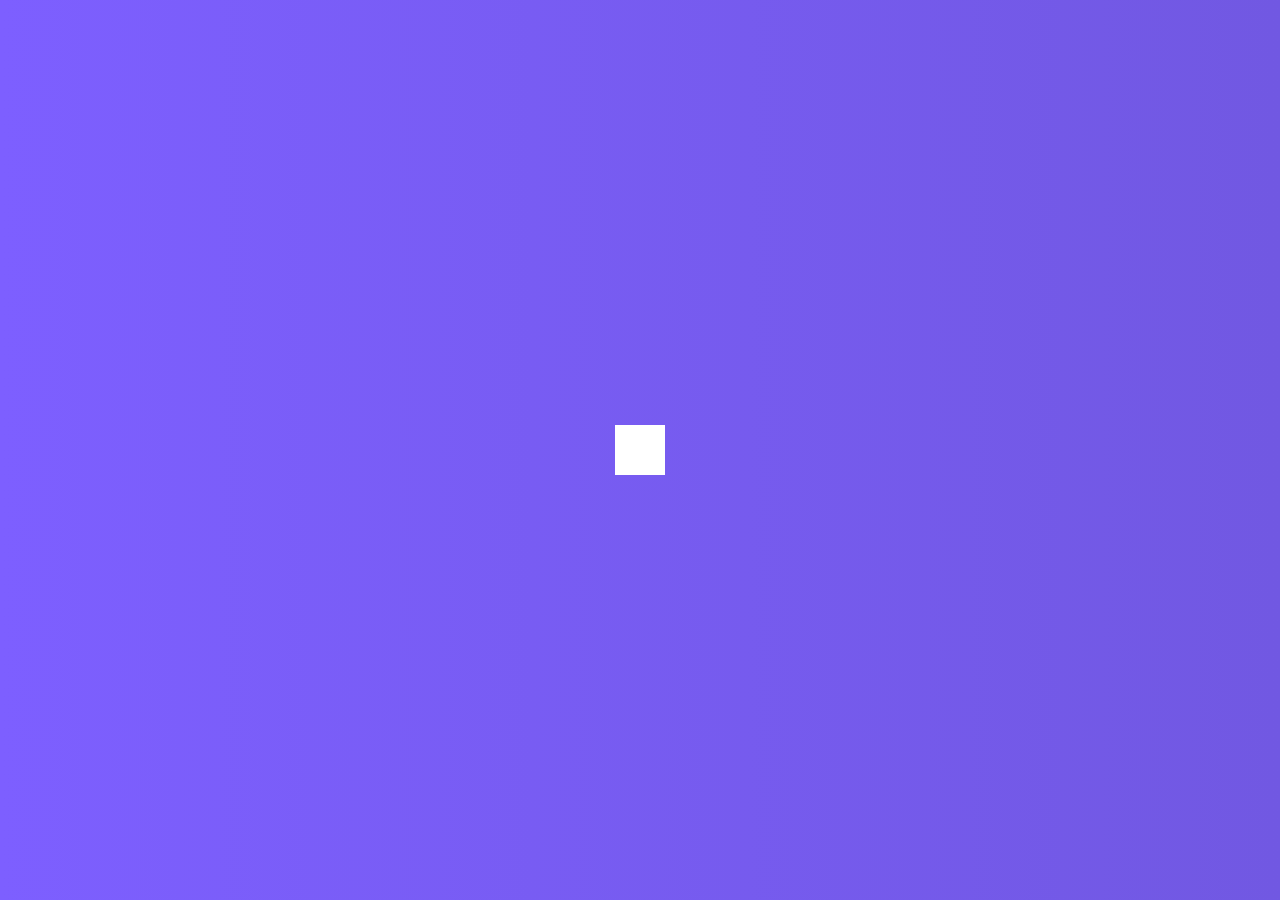
<file: day_02/index.html>
<!DOCTYPE html>
<html lang="en">
<head>
    <meta charset="UTF-8">
    <meta name="viewport" content="width=device-width, initial-scale=1.0">
    <title>Hidden search widget</title>
    <link rel="stylesheet" href="https://cdnjs.cloudflare.com/ajax/libs/font-awesome/5.14.0/css/all.min.css" integrity="sha512-1PKOgIY59xJ8Co8+NE6FZ+LOAZKjy+KY8iq0G4B3CyeY6wYHN3yt9PW0XpSriVlkMXe40PTKnXrLnZ9+fkDaog==" crossorigin="anonymous" />
    <link rel="stylesheet" href="style.css" />
</head>
<body>
    <div class="search">
        <input type="text" class="input" placeholder="Search...">
        <button class="btn">
            <i class="fas fa-search"></i>
        </button>
    </div>
    <script src="script.js"></script>
</body>
</html>
</file>
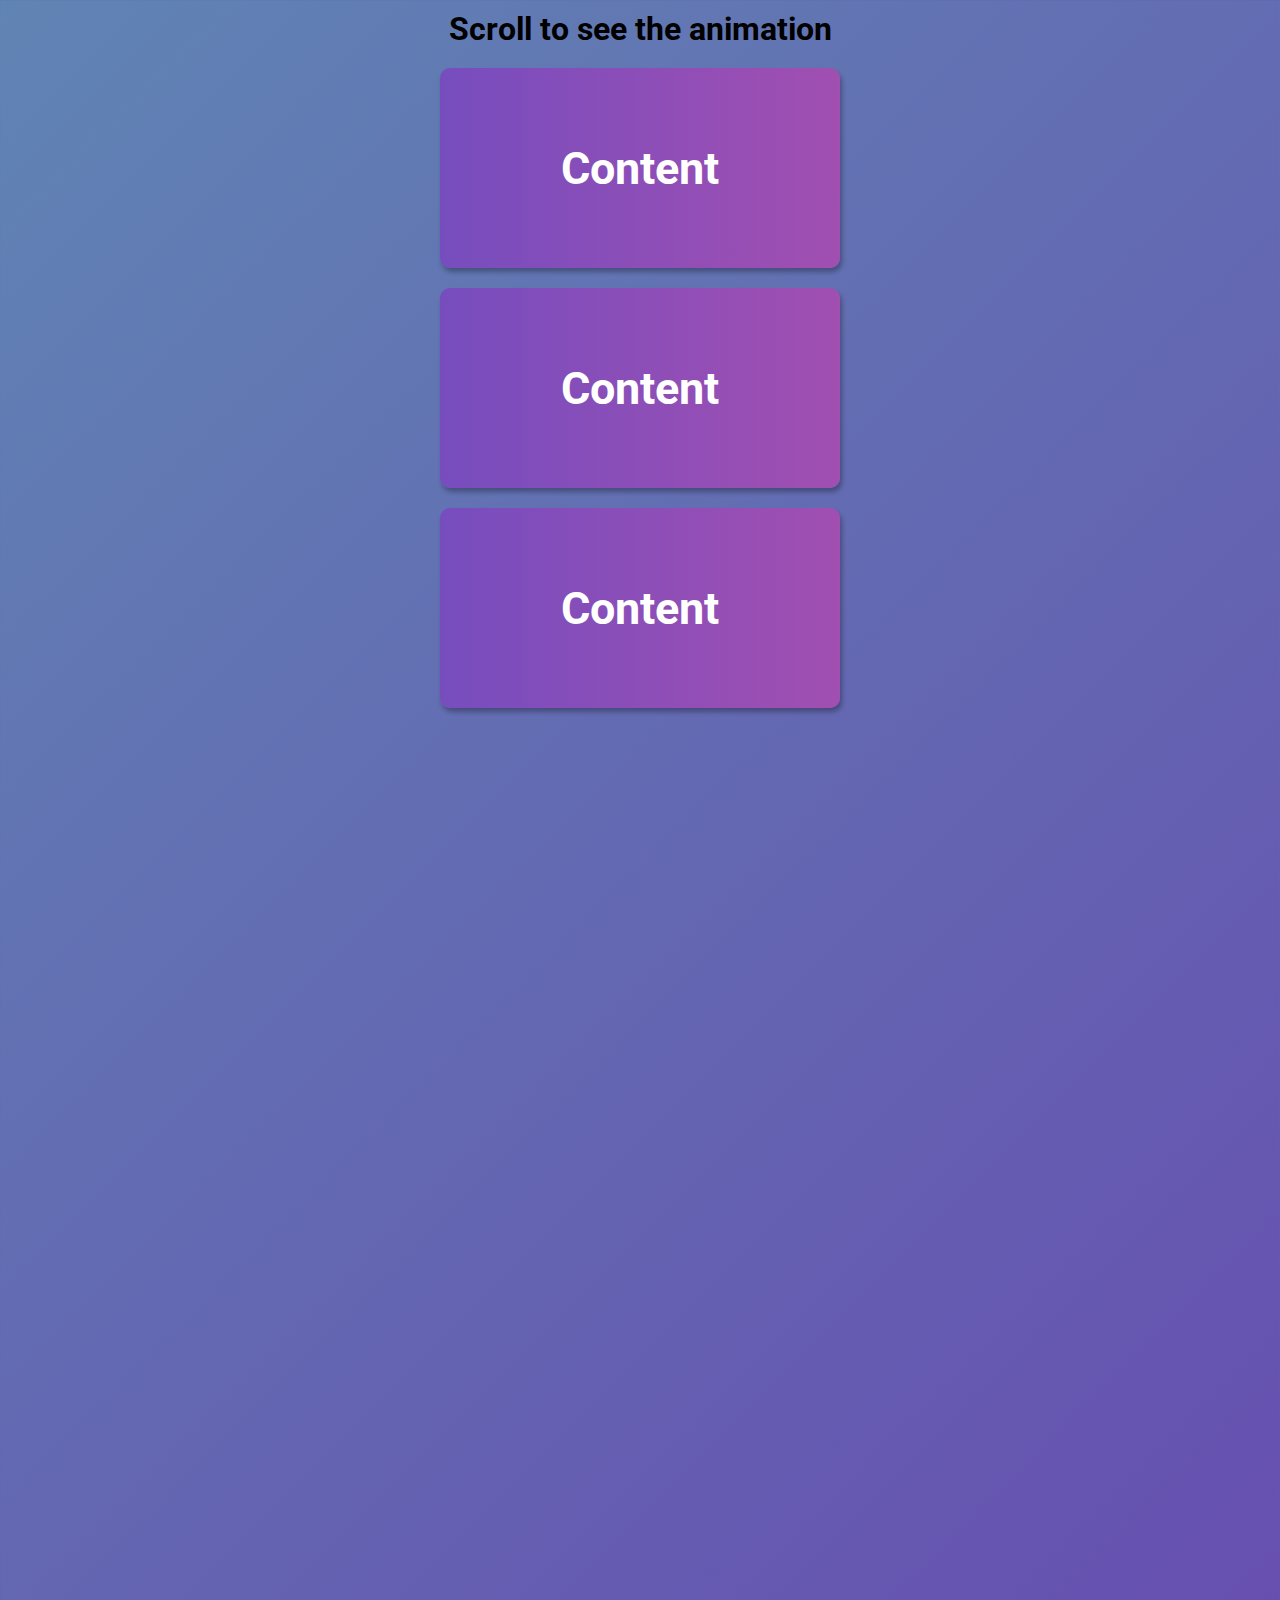
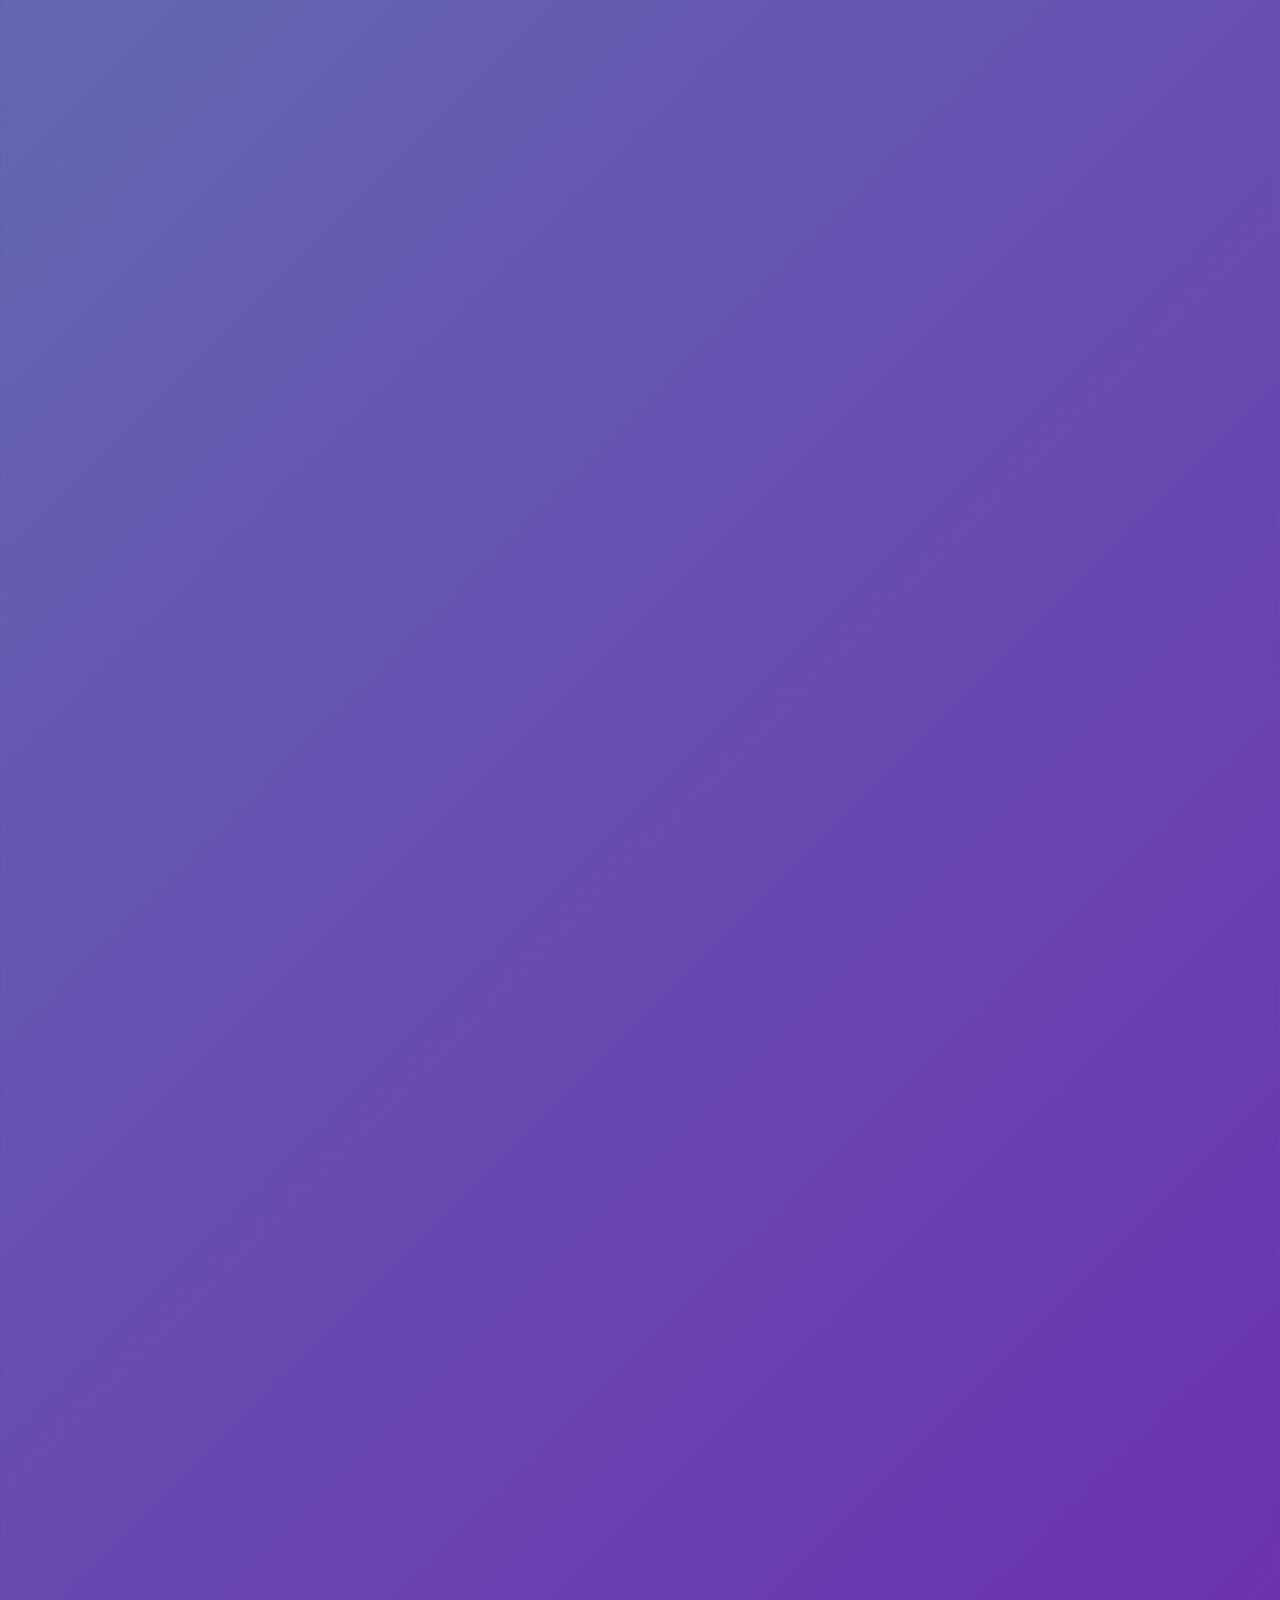
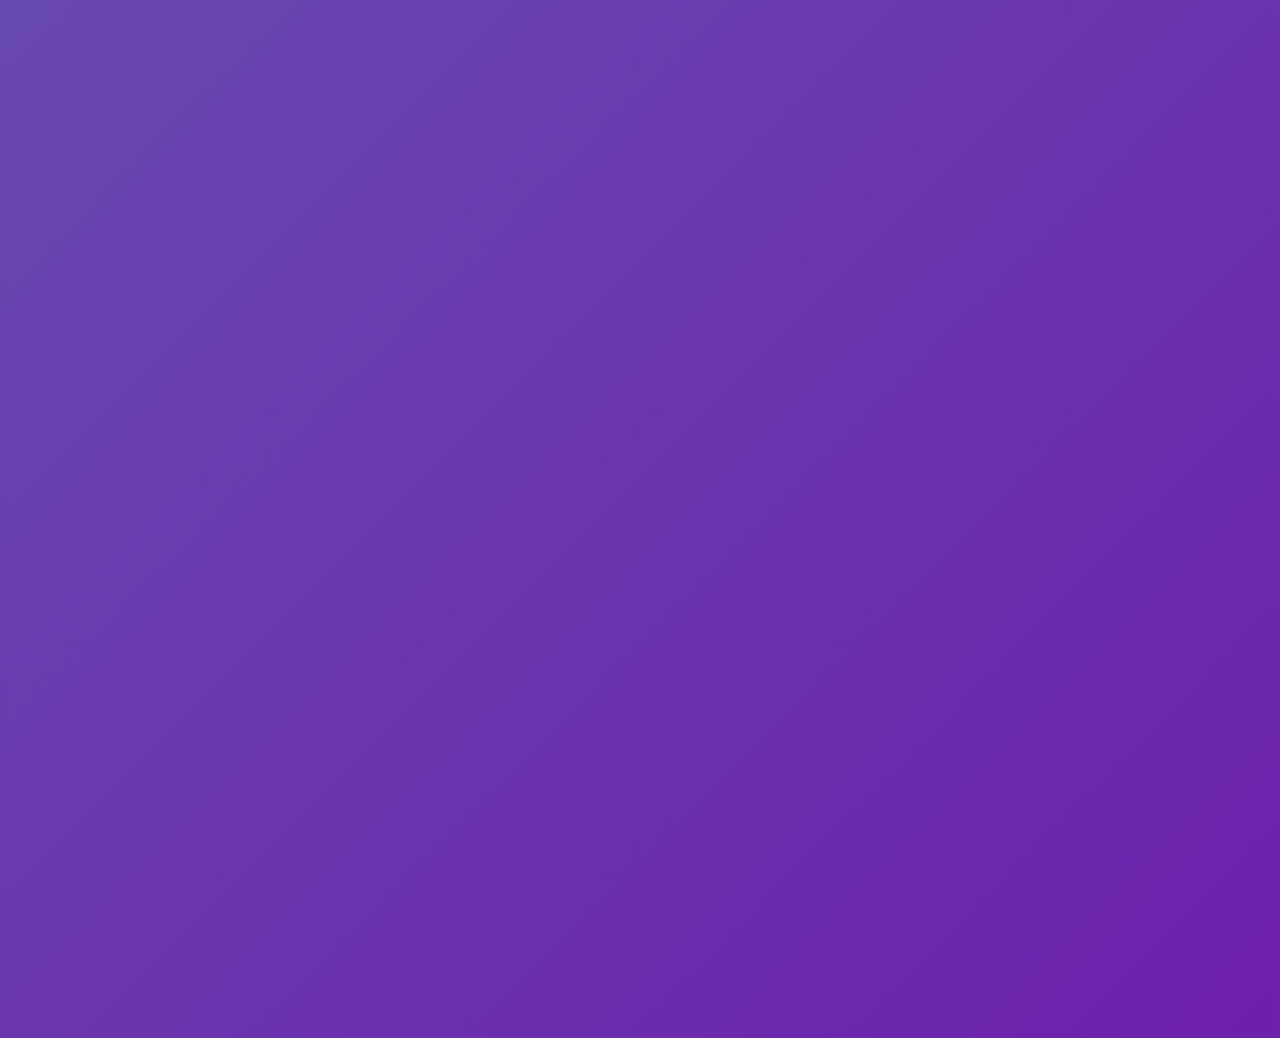
<file: day_03/index.html>
<!DOCTYPE html>
<html lang="en">
<head>
    <meta charset="UTF-8">
    <meta name="viewport" content="width=device-width, initial-scale=1.0">
    <link rel="stylesheet" href="style.css">
    <title>Scrole animation</title>
</head>
<body>
    <h1>Scroll to see the animation</h1>
    <div class="box"><h2>Content</h2></div>
    <div class="box"><h2>Content</h2></div>
    <div class="box"><h2>Content</h2></div>
    <div class="box"><h2>Content</h2></div>
    <div class="box"><h2>Content</h2></div>
    <div class="box"><h2>Content</h2></div>
    <div class="box"><h2>Content</h2></div>
    <div class="box"><h2>Content</h2></div>
    <div class="box"><h2>Content</h2></div>
    <div class="box"><h2>Content</h2></div>
    <div class="box"><h2>Content</h2></div>
    <div class="box"><h2>Content</h2></div>
    <div class="box"><h2>Content</h2></div>
    <div class="box"><h2>Content</h2></div>
    <div class="box"><h2>Content</h2></div>
    <div class="box"><h2>Content</h2></div>
    <div class="box"><h2>Content</h2></div>
    <div class="box"><h2>Content</h2></div>
    <div class="box"><h2>ContentÄ</h2></div>
    <script src="script.js"></script>
</body>
</html>
</file>
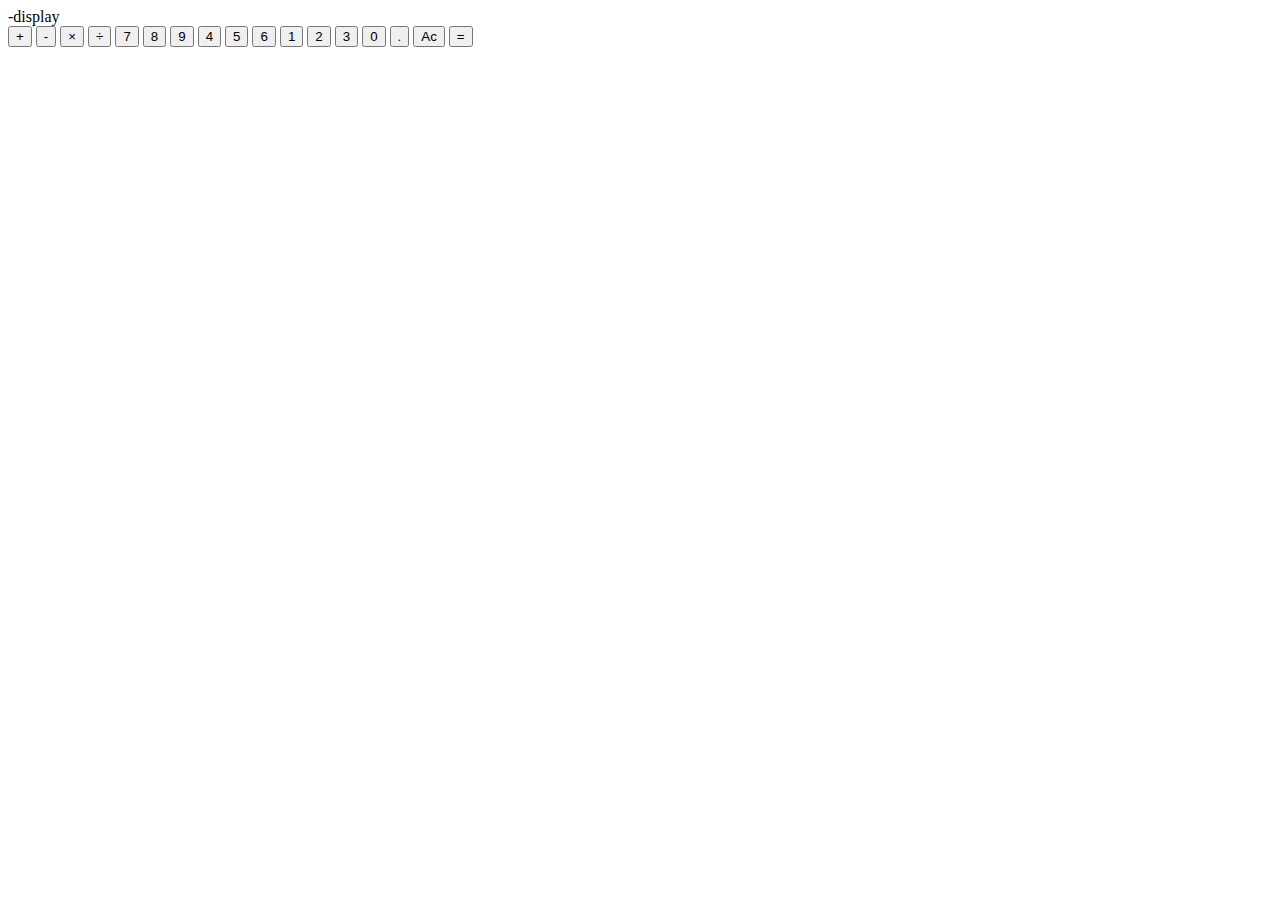
<file: day_04/index.html>
<!DOCTYPE html>
<html lang="en">
<head>
    <meta charset="UTF-8">
    <meta name="viewport" content="width=device-width, initial-scale=1.0">
    <title>Calculator</title>
</head>
<body>
    <div class="calculator">
        <div class="calculator">-display</div>
        <div class="calculator_key">
            <button class="key_operator" data-action = "add">+</button>
            <button class="key_operator" data-action = "subtract">-</button>
            <button class="key_operator" data-action = "multiply">&times;</button>
            <button class="key_operator" data-action = "add">÷</button>
            <button>7</button>
            <button>8</button>
            <button>9</button>
            <button>4</button>
            <button>5</button>
            <button>6</button>
            <button>1</button>
            <button>2</button>
            <button>3</button>
            <button>0</button>
            <button data-action="decimal">.</button>
            <button data-action="clear">Ac</button>
            <button class="key_equal" data-action="calculate">=</button>
        </div>
    </div>
</body>
</html>
</file>
<file: day_02/style.css>
@import url('https://fonts.googleapis.com/css2?family=Roboto:wght@400;700&display=swap');

*{
    box-sizing: border-box;
}

body {
    height: 100vh;
    background-image: linear-gradient(90deg, #7d5fff, #7158e2);
    font-family: 'Roboto', sans-serif;
    display: flex;
    align-items: center;
    justify-content: center;
    overflow: hidden;
    margin: 0;
}

.search {
    position: relative;
    height: 50px;
}

.search .input {
    background-color: #fff;
    border: 0;
    font-size: 18px;
    padding: 15px;
    height: 50px;
    width: 50px;
    transition: width 0.3s ease;
}

.btn {
    background-color: #fff;
    border: 0;
    cursor: pointer;
    font-size: 24px;
    position: absolute;
    top: 0;
    left: 0;
    height: 50px;
    width: 50px;
    transition: transform 0.3s ease;
}

.btn:focus,
.input:focus {
    outline: none;
}

.search.active .input {
    width: 200px;
}

.search.active .btn {
    transform: translateX(198px);
}
</file>
<file: day_03/style.css>
@import url('https://fonts.googleapis.com/css2?family=Roboto:wght@400;700&display=swap');

* {
  box-sizing: border-box;
}

body {
  background: linear-gradient(135deg, #6084b4, #6d1fad);
  font-family: 'Roboto', sans-serif;
  display: flex;
  flex-direction: column;
  align-items: center;
  justify-content: center;
  margin: 0;
  overflow-x: hidden;
}

h1 {
  margin: 10px;
}

.box {
  background: linear-gradient(90deg, #774dbe, #a14fb1);
  color: #fff;
  display: flex;
  align-items: center;
  justify-content: center;
  width: 400px;
  height: 200px;
  margin: 10px;
  border-radius: 10px;
  box-shadow: 2px 4px 5px rgba(0, 0, 0, 0.3);
  transform: translateX(400%);
  transition: transform 0.4s ease;
}

.box:nth-of-type(even) {
  transform: translateX(-400%);
}

.box.show {
  transform: translateX(0);
}

.box h2 {
  font-size: 45px;
}
</file>
